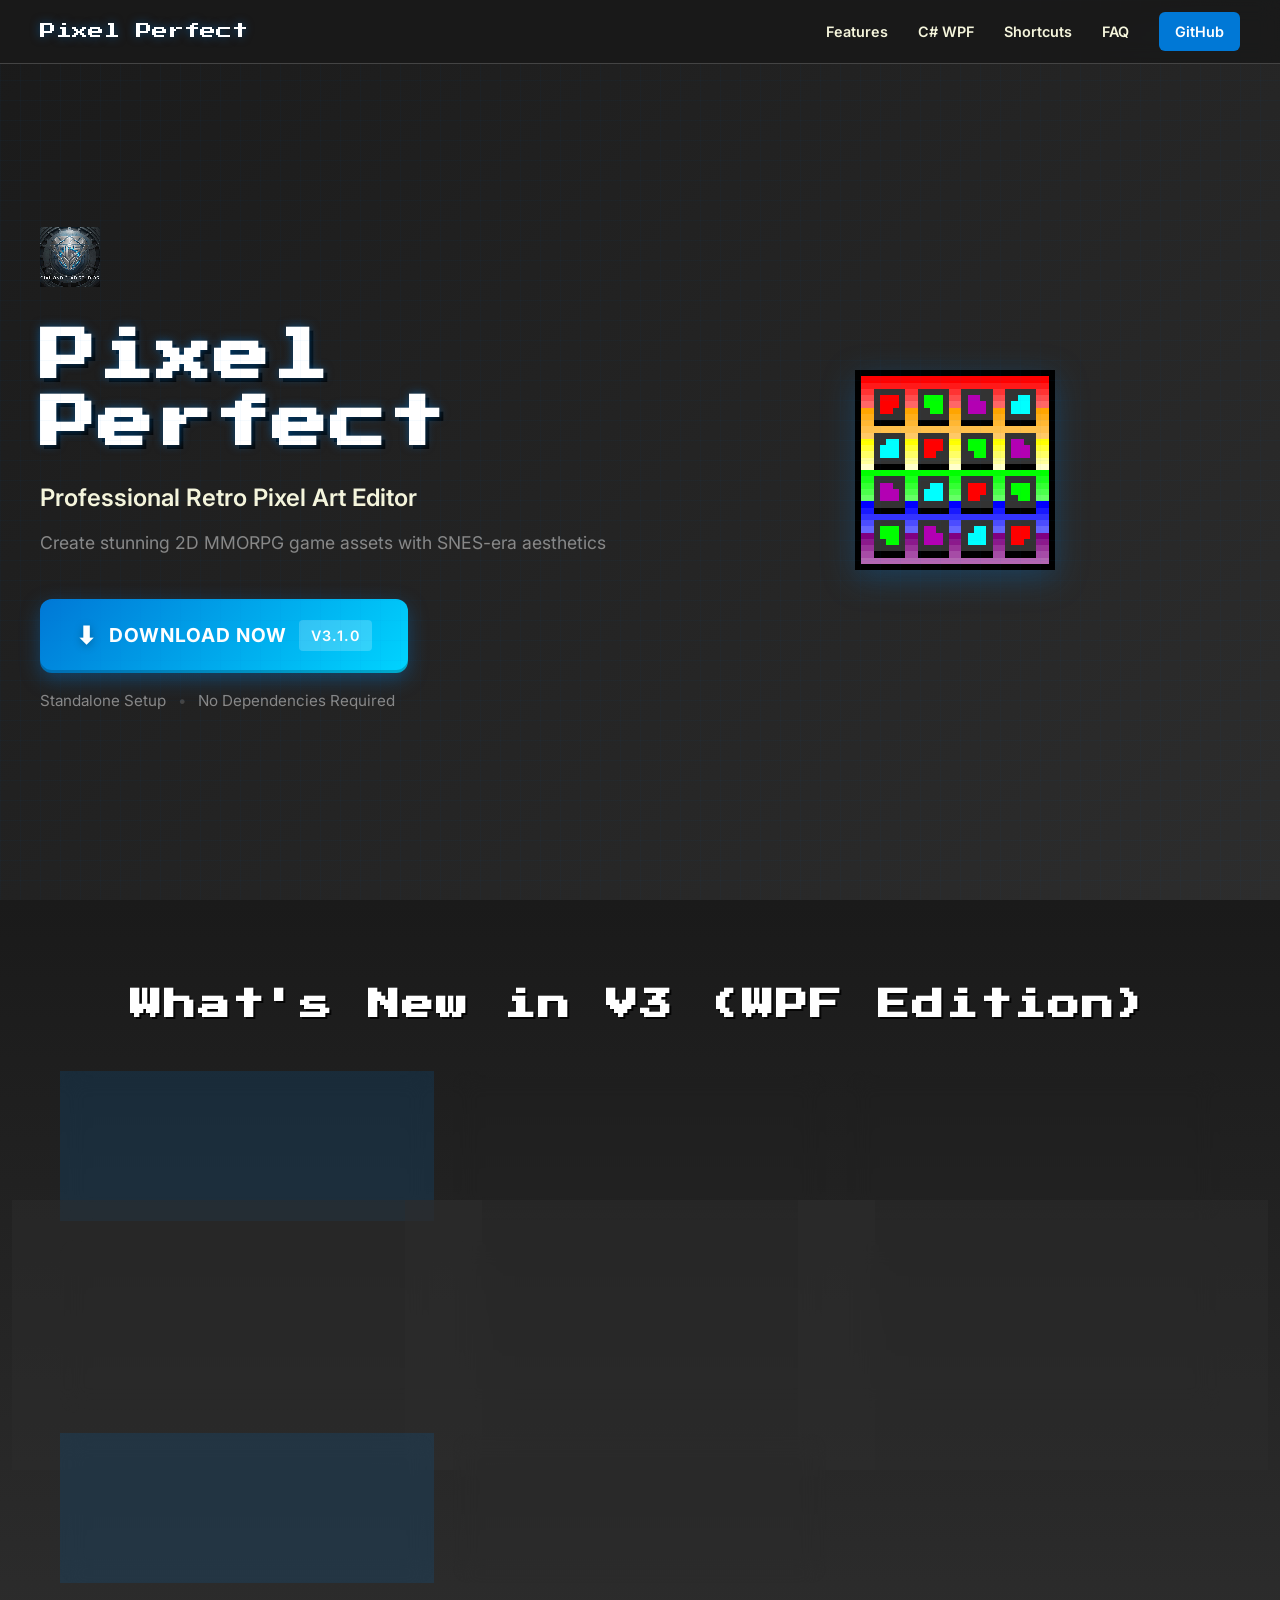
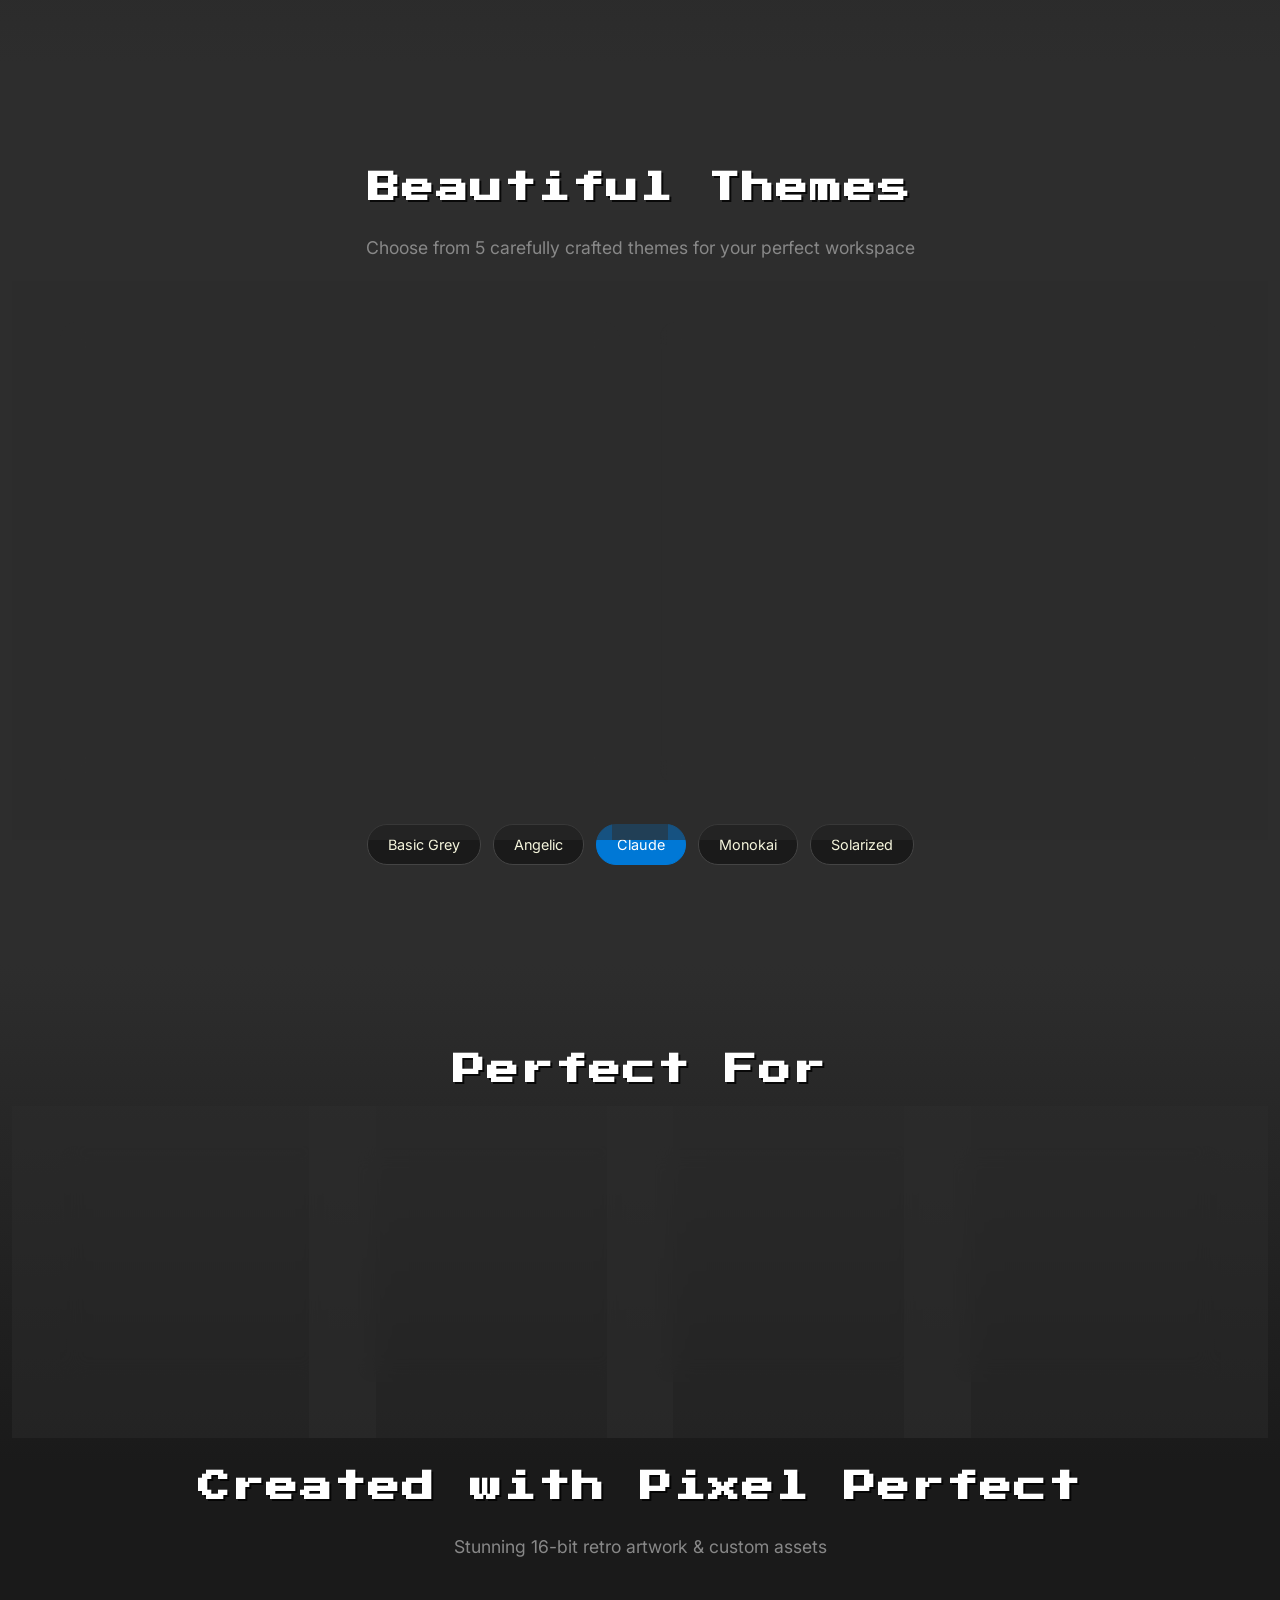
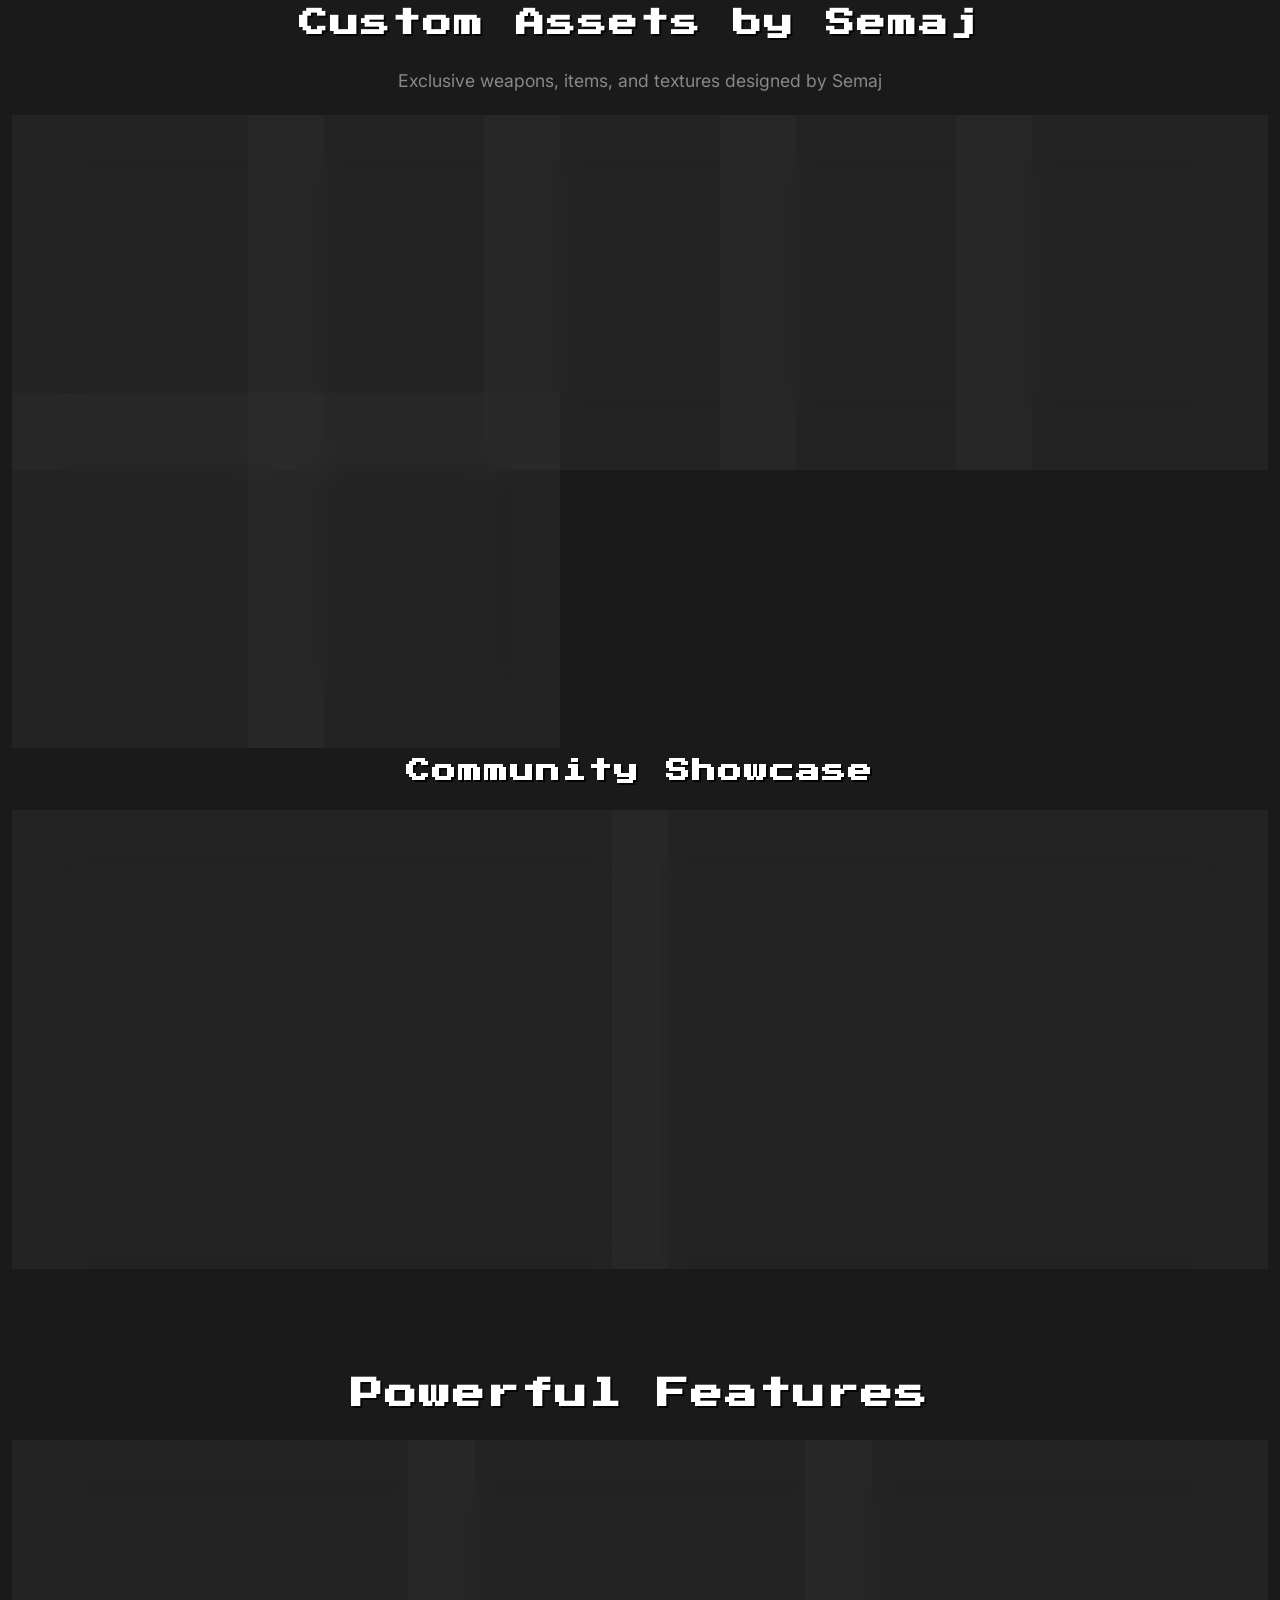
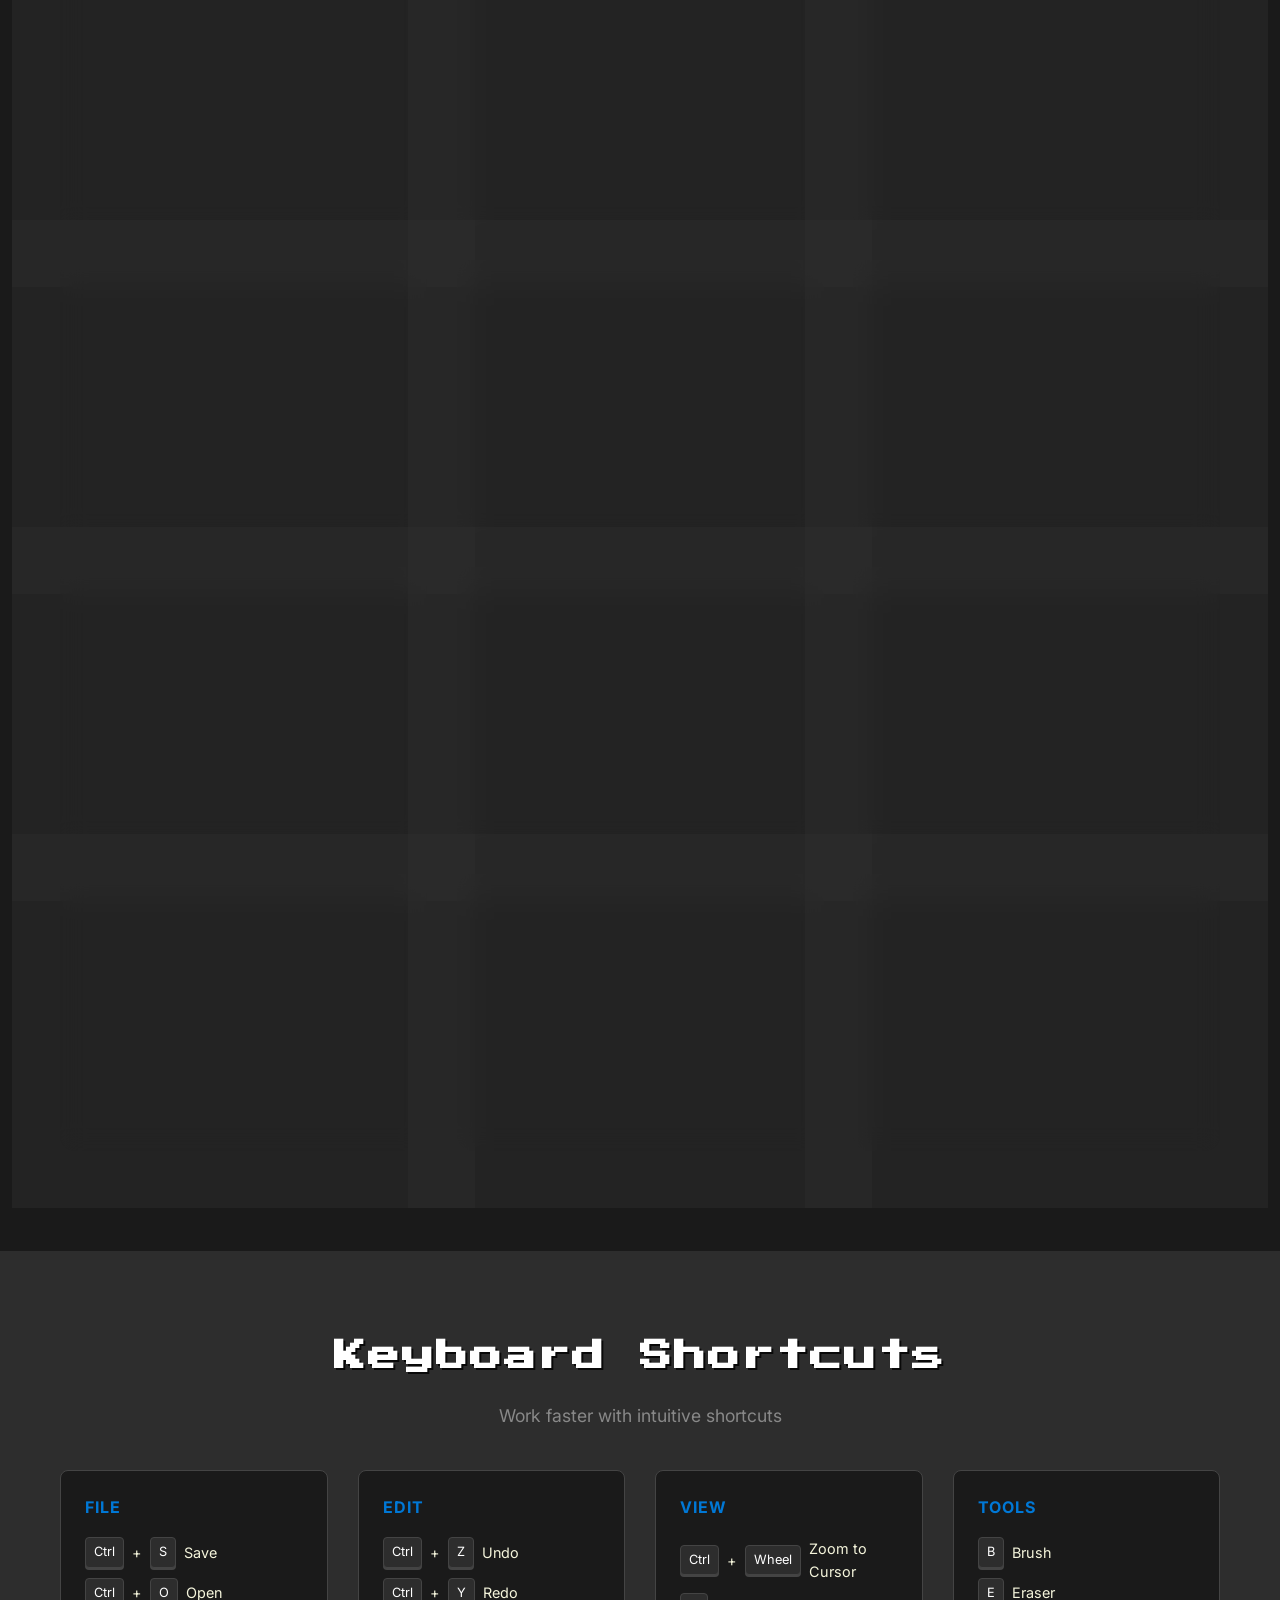
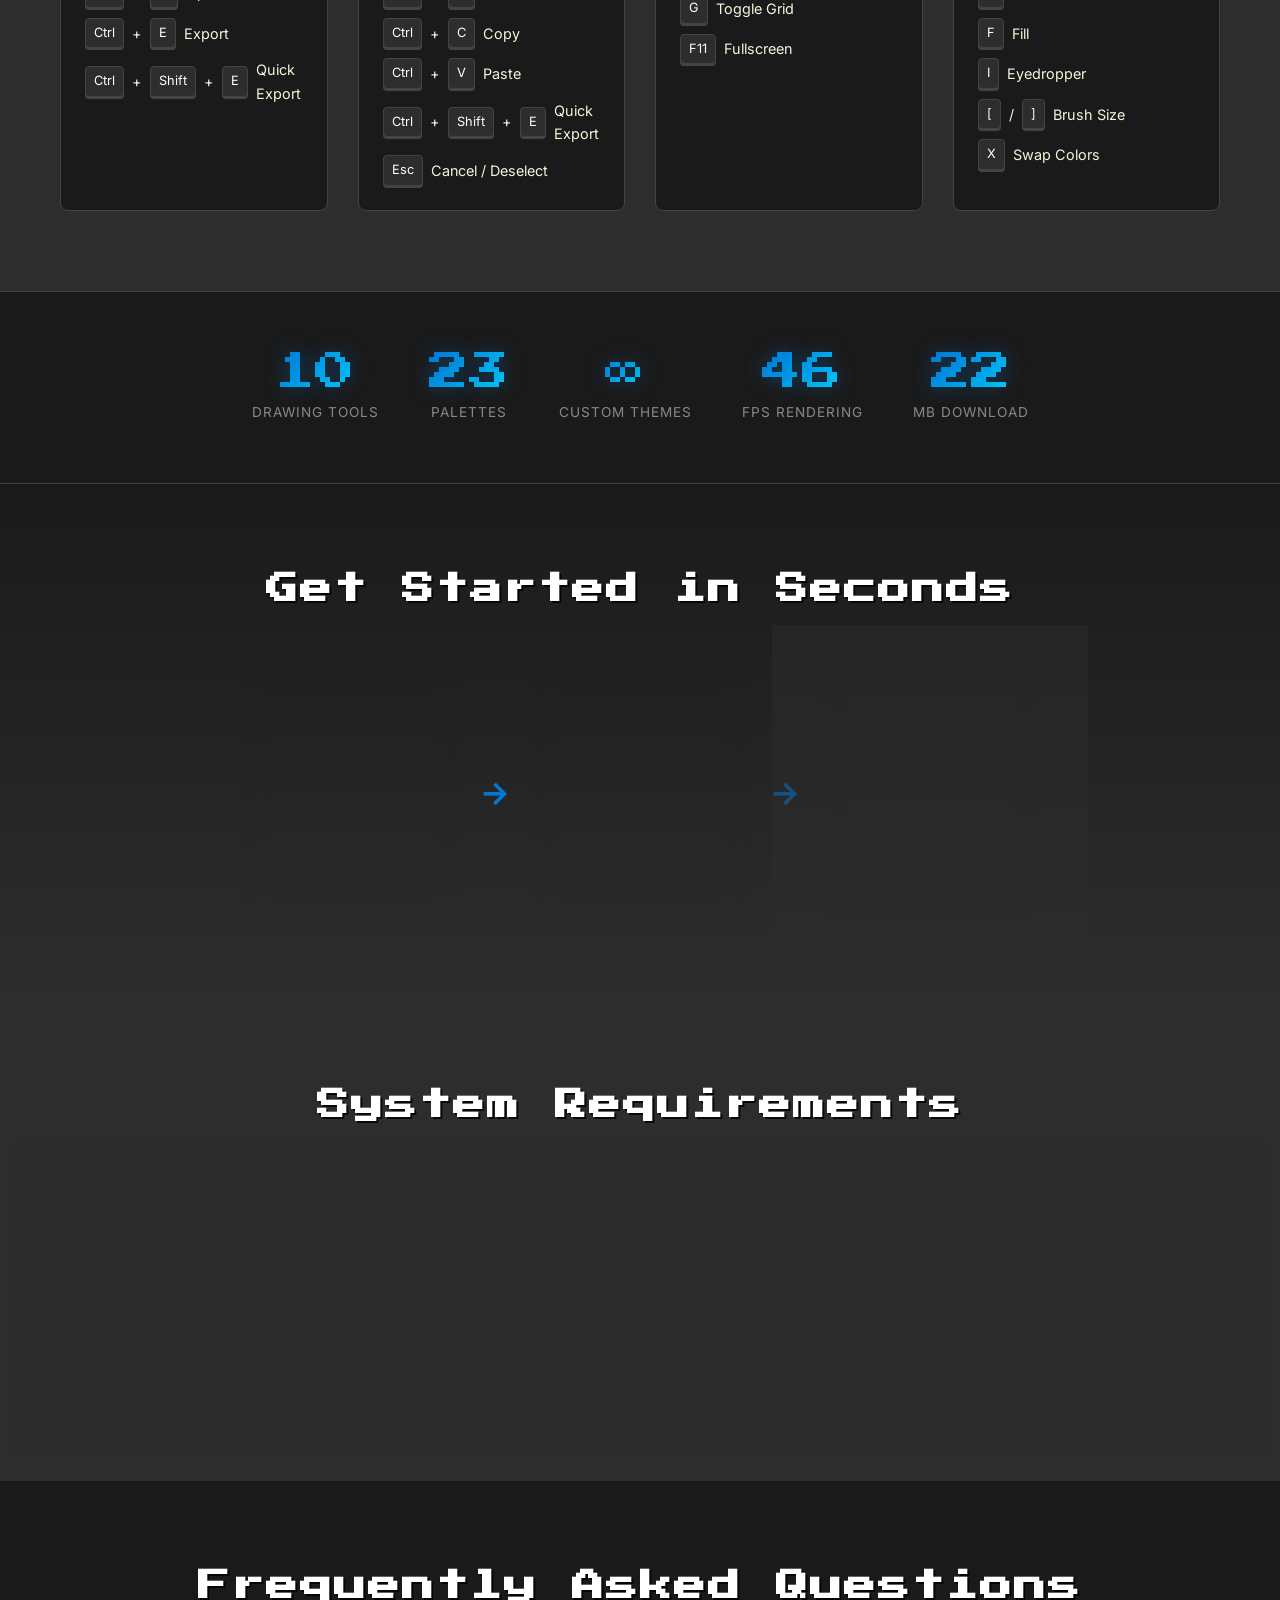
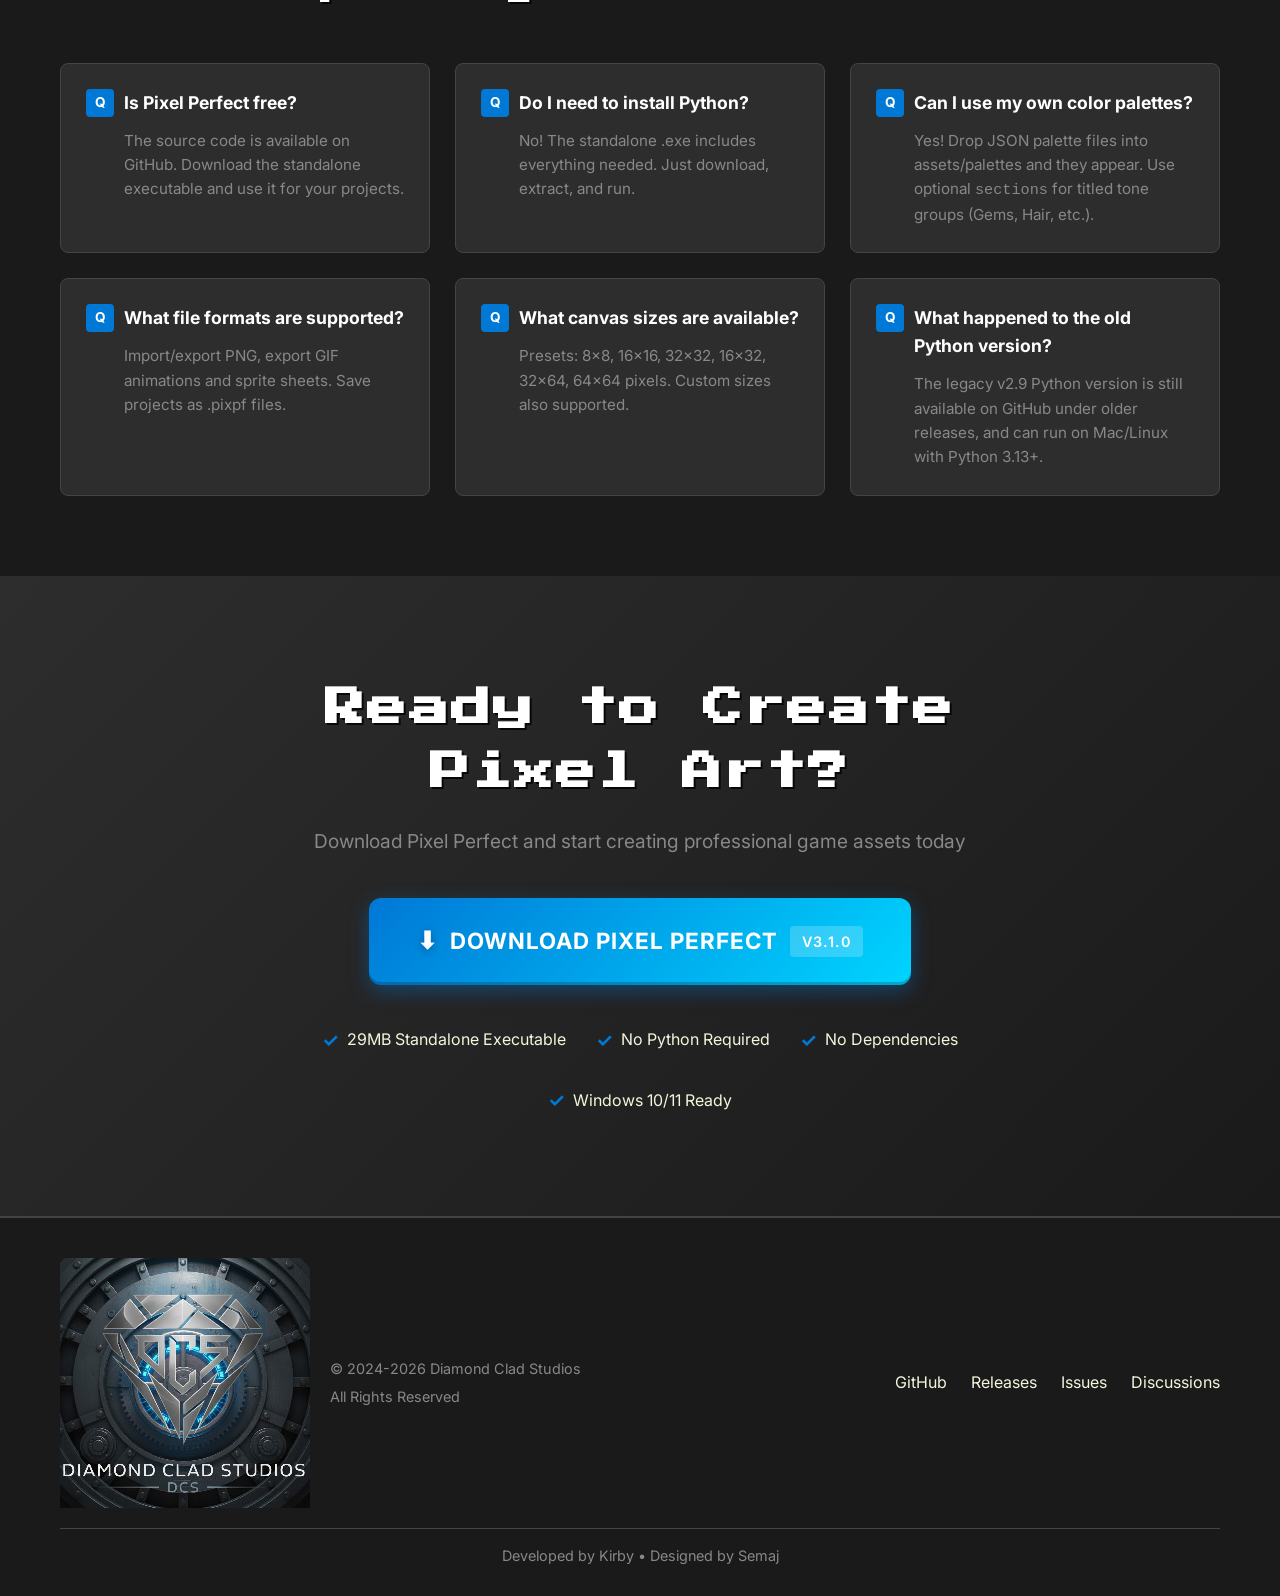
<file: index.html>
<!DOCTYPE html>
<html lang="en">

<head>
    <meta charset="UTF-8">
    <meta name="viewport" content="width=device-width, initial-scale=1.0">
    <meta name="description"
        content="Pixel Perfect - Professional Retro Pixel Art Editor for creating 2D MMORPG game assets. Free download, no installation required.">
    <title>Pixel Perfect v3.1.0 - Professional Retro Pixel Art Editor</title>
    <link rel="icon" type="image/png" href="assets/app_icon.png">
    <link rel="preconnect" href="https://fonts.googleapis.com">
    <link rel="preconnect" href="https://fonts.gstatic.com" crossorigin>
    <link href="https://fonts.googleapis.com/css2?family=Press+Start+2P&family=Inter:wght@400;600;700&display=swap"
        rel="stylesheet">
    <link rel="stylesheet" href="styles.css">
</head>

<body>
    <!-- Navigation -->
    <nav class="navbar">
        <div class="nav-container">
            <a href="#" class="nav-logo">Pixel Perfect</a>
            <div class="nav-links">
                <a href="#features">Features</a>
                <a href="#c-wpf">C# WPF</a>
                <a href="#shortcuts">Shortcuts</a>
                <a href="#faq">FAQ</a>
                <a href="https://github.com/AfyKirby1/Pixel-Perfect" class="nav-github" target="_blank"
                    rel="noopener noreferrer">GitHub</a>
            </div>
        </div>
    </nav>

    <!-- Hero Section -->
    <section class="hero">
        <div class="hero-container">
            <div class="hero-content">
                <div class="logo-section">
                    <img src="assets/dcs.png" alt="Diamond Clad Studios" class="dcs-logo">
                </div>
                <h1 class="hero-title">Pixel Perfect</h1>
                <p class="hero-tagline">Professional Retro Pixel Art Editor</p>
                <p class="hero-subtitle">Create stunning 2D MMORPG game assets with SNES-era aesthetics</p>

                <div class="download-section">
                    <a href="https://github.com/AfyKirby1/Pixel-Perfect/releases" class="download-btn" target="_blank"
                        rel="noopener noreferrer">
                        <span class="download-icon">⬇</span>
                        <span class="download-text">Download Now</span>
                        <span class="download-badge">v3.1.0</span>
                    </a>
                    <div class="download-info">
                        <span class="file-size">Standalone Setup</span>
                        <span class="separator">•</span>
                        <span class="no-install">No Dependencies Required</span>
                    </div>
                </div>
            </div>
            <div class="hero-image">
                <img src="assets/app_icon.png" alt="Pixel Perfect Icon" class="app-icon">
            </div>
        </div>
    </section>

    <!-- What's New Section -->
    <section class="whats-new">
        <div class="container">
            <h2 class="section-title">What's New in V3 (WPF Edition)</h2>
            <div class="updates-grid">
                <div class="update-card highlight">
                    <div class="update-icon">⚡</div>
                    <div class="update-content">
                        <h3>Hardware Accelerated</h3>
                        <p>Completely rebuilt from scratch in .NET 8 / WPF for buttery-smooth 60+ FPS rendering</p>
                    </div>
                </div>
                <div class="update-card">
                    <div class="update-icon">🎨</div>
                    <div class="update-content">
                        <h3>14 Custom Themes</h3>
                        <p>Deep, fully skinned control templates for a flawless dark and light mode experience</p>
                    </div>
                </div>
                <div class="update-card">
                    <div class="update-icon">⏪</div>
                    <div class="update-content">
                        <h3>O(1) Undo Engine</h3>
                        <p>Lightning fast LinkedList-backed history with state compression and transaction support</p>
                    </div>
                </div>
                <div class="update-card">
                    <div class="update-content">
                        <span class="update-icon">🛠️</span>
                        <h3>Advanced Toolset</h3>
                        <p>Scanline flood-fills, integer-math circles, non-destructive moving, and fluid previews</p>
                    </div>
                </div>
                <div class="update-card">
                    <div class="update-icon">⚙️</div>
                    <div class="update-content">
                        <h3>Quality of Life</h3>
                        <p>Recent Colors, 16 sectioned palettes, Settings Panel, and Quick Export</p>
                    </div>
                </div>
                <div class="update-card">
                    <div class="update-icon">🪟</div>
                    <div class="update-content">
                        <h3>Native Windows Experience</h3>
                        <p>Ditching standard chrome for absolute aesthetic perfection on Windows 10 & 11</p>
                    </div>
                </div>
                <div class="update-card highlight">
                    <div class="update-icon">🪙</div>
                    <div class="update-content">
                        <h3>3D Voxel Tokenizer</h3>
                        <p>Instantly visualize your art as an interactive, spinning 3D voxel token</p>
                    </div>
                </div>
                <div class="update-card">
                    <div class="update-icon">🖼️</div>
                    <div class="update-content">
                        <h3>Reference Overlay</h3>
                        <p>Load scaleable, transparent reference images to trace and perfectly match proportions</p>
                    </div>
                </div>
            </div>
        </div>
    </section>

    <!-- Screenshots Section -->
    <section class="screenshots">
        <div class="container">
            <h2 class="section-title">Beautiful Themes</h2>
            <p class="section-subtitle">Choose from 5 carefully crafted themes for your perfect workspace</p>
            <div class="screenshots-grid">
                <div class="screenshot-card">
                    <div class="screenshot-wrapper">
                        <img src="assets/header.png" alt="Pixel Perfect - Dark Theme" class="screenshot-img">
                    </div>
                    <h3 class="screenshot-title">Dark "Basic Grey"</h3>
                    <p class="screenshot-desc">Professional workspace with dark color palette</p>
                </div>
                <div class="screenshot-card">
                    <div class="screenshot-wrapper">
                        <img src="assets/header_light.png" alt="Pixel Perfect - Light Theme" class="screenshot-img">
                    </div>
                    <h3 class="screenshot-title">Light "Angelic"</h3>
                    <p class="screenshot-desc">Elegant light interface for comfortable daytime use</p>
                </div>
            </div>
            <div class="themes-list">
                <span class="theme-tag">Basic Grey</span>
                <span class="theme-tag">Angelic</span>
                <span class="theme-tag highlight">Claude</span>
                <span class="theme-tag">Monokai</span>
                <span class="theme-tag">Solarized</span>
            </div>


        </div>
    </section>

    <!-- Perfect For Section -->
    <section class="perfect-for">
        <div class="container">
            <h2 class="section-title">Perfect For</h2>
            <div class="audience-grid">
                <div class="audience-card">
                    <div class="audience-icon">🎮</div>
                    <h3>Game Developers</h3>
                    <p>SNES-era sprites & tile-based games</p>
                </div>
                <div class="audience-card">
                    <div class="audience-icon">🎨</div>
                    <h3>Pixel Artists</h3>
                    <p>Professional tools & workflow efficiency</p>
                </div>
                <div class="audience-card">
                    <div class="audience-icon">🚀</div>
                    <h3>Indie Creators</h3>
                    <p>Fast asset creation & budget-friendly</p>
                </div>
                <div class="audience-card">
                    <div class="audience-icon">💖</div>
                    <h3>Retro Enthusiasts</h3>
                    <p>Authentic experience & classic aesthetics</p>
                </div>
            </div>
        </div>
    </section>

    <!-- Art Gallery Section -->
    <section class="gallery">
        <div class="container">
            <h2 class="section-title">Created with Pixel Perfect</h2>
            <p class="section-subtitle">Stunning 16-bit retro artwork & custom assets</p>

            <h3 class="section-title" style="font-size: 1.8rem; margin-top: 40px; color: var(--accent);">Custom Assets
                by Semaj</h3>
            <p class="section-subtitle" style="margin-bottom: 30px;">Exclusive weapons, items, and textures designed by
                Semaj</p>

            <div class="screenshots-grid"
                style="grid-template-columns: repeat(auto-fit, minmax(200px, 1fr)); gap: 20px;">
                <div class="screenshot-card">
                    <div class="screenshot-wrapper"
                        style="background:#1a1a1a; display:flex; justify-content:center; align-items:center; padding: 20px; height: 160px; border-radius: 8px;">
                        <img src="assets/Axe_1.png" alt="Battle Axe by Semaj"
                            style="max-height: 120px; image-rendering: pixelated; width: auto;">
                    </div>
                    <h3 class="screenshot-title" style="font-size: 1.1rem; margin-top: 15px;">Battle Axe</h3>
                </div>
                <div class="screenshot-card">
                    <div class="screenshot-wrapper"
                        style="background:#1a1a1a; display:flex; justify-content:center; align-items:center; padding: 20px; height: 160px; border-radius: 8px;">
                        <img src="assets/Crossbow_1.png" alt="Crossbow by Semaj"
                            style="max-height: 120px; image-rendering: pixelated; width: auto;">
                    </div>
                    <h3 class="screenshot-title" style="font-size: 1.1rem; margin-top: 15px;">Crossbow</h3>
                </div>
                <div class="screenshot-card">
                    <div class="screenshot-wrapper"
                        style="background:#1a1a1a; display:flex; justify-content:center; align-items:center; padding: 20px; height: 160px; border-radius: 8px;">
                        <img src="assets/dagger_1.png" alt="Dagger by Semaj"
                            style="max-height: 120px; image-rendering: pixelated; width: auto;">
                    </div>
                    <h3 class="screenshot-title" style="font-size: 1.1rem; margin-top: 15px;">Dagger</h3>
                </div>
                <div class="screenshot-card">
                    <div class="screenshot-wrapper"
                        style="background:#1a1a1a; display:flex; justify-content:center; align-items:center; padding: 20px; height: 160px; border-radius: 8px;">
                        <img src="assets/Health_1.png" alt="Health by Semaj"
                            style="max-height: 120px; image-rendering: pixelated; width: auto;">
                    </div>
                    <h3 class="screenshot-title" style="font-size: 1.1rem; margin-top: 15px;">Health Item</h3>
                </div>
                <div class="screenshot-card">
                    <div class="screenshot-wrapper"
                        style="background:#1a1a1a; display:flex; justify-content:center; align-items:center; padding: 20px; height: 160px; border-radius: 8px;">
                        <img src="assets/Cave_Texture_1.png" alt="Cave Texture by Semaj"
                            style="max-height: 120px; image-rendering: pixelated; width: auto;">
                    </div>
                    <h3 class="screenshot-title" style="font-size: 1.1rem; margin-top: 15px;">Cave Texture</h3>
                </div>
                <div class="screenshot-card">
                    <div class="screenshot-wrapper"
                        style="background:#1a1a1a; display:flex; justify-content:center; align-items:center; padding: 20px; height: 160px; border-radius: 8px;">
                        <img src="assets/grass_Texture_1.png" alt="Grass Texture by Semaj"
                            style="max-height: 120px; image-rendering: pixelated; width: auto;">
                    </div>
                    <h3 class="screenshot-title" style="font-size: 1.1rem; margin-top: 15px;">Grass Texture</h3>
                </div>
                <div class="screenshot-card">
                    <div class="screenshot-wrapper"
                        style="background:#1a1a1a; display:flex; justify-content:center; align-items:center; padding: 20px; height: 160px; border-radius: 8px;">
                        <img src="assets/water_texture_1.png" alt="Water Texture by Semaj"
                            style="max-height: 120px; image-rendering: pixelated; width: auto;">
                    </div>
                    <h3 class="screenshot-title" style="font-size: 1.1rem; margin-top: 15px;">Water Texture</h3>
                </div>
            </div>

            <h3 class="section-title" style="font-size: 1.5rem; margin-top: 60px;">Community Showcase</h3>
            <div class="screenshots-grid">
                <div class="screenshot-card">
                    <div class="screenshot-wrapper"
                        style="background:#1a1a1a; display:flex; justify-content:center; align-items:center; padding: 20px;">
                        <img src="assets/pixel_knight.png" alt="Retro Fantasy Knight"
                            style="max-height: 250px; image-rendering: pixelated; width: auto;">
                    </div>
                    <h3 class="screenshot-title">Fantasy Knight Sprite</h3>
                    <p class="screenshot-desc">16-bit MMORPG character asset</p>
                </div>
                <div class="screenshot-card">
                    <div class="screenshot-wrapper"
                        style="background:#1a1a1a; display:flex; justify-content:center; align-items:center; padding: 20px;">
                        <img src="assets/potion_token.png" alt="3D Potion Token"
                            style="max-height: 250px; image-rendering: pixelated; width: auto;">
                    </div>
                    <h3 class="screenshot-title">Magic Potion Item</h3>
                    <p class="screenshot-desc">Isometric preview</p>
                </div>
            </div>
        </div>
    </section>

    <!-- Features Section -->
    <section class="features" id="features">
        <div class="container">
            <h2 class="section-title">Powerful Features</h2>
            <div class="features-grid">
                <div class="feature-card">
                    <div class="feature-icon">🖌️</div>
                    <h3 class="feature-title">14 Drawing Tools</h3>
                    <p class="feature-desc">Brush, Eraser, Dither, Spray, Fill, Eyedropper, Line, Rectangle, Circle,
                        Texture, Edge, Selection, Move & Pan.</p>
                </div>
                <div class="feature-card">
                    <div class="feature-icon">🎨</div>
                    <h3 class="feature-title">30+ Game Palettes</h3>
                    <p class="feature-desc">SNES, OSRS, Curse of Aros, Heartwood, Hair Colors, Skin Tones, Gems,
                        Minerals, Ores, Crystals, Cave, Grass, Fruit & Veggies & more. Sectioned tone groups. Recent
                        Colors. Drop your own JSON palettes!</p>
                </div>
                <div class="feature-card">
                    <div class="feature-icon">📚</div>
                    <h3 class="feature-title">Layer System</h3>
                    <p class="feature-desc">Up to 10 layers with visibility, opacity, reordering, merging, and smart
                        alpha blending.</p>
                </div>
                <div class="feature-card">
                    <div class="feature-icon">🎬</div>
                    <h3 class="feature-title">Animation Timeline</h3>
                    <p class="feature-desc">4-8 frame animations with playback controls, adjustable FPS, onion skinning
                        & sprite sheet export.</p>
                </div>
                <div class="feature-card">
                    <div class="feature-icon">✂️</div>
                    <h3 class="feature-title">Selection Tools</h3>
                    <p class="feature-desc">Rectangle select, mirror, rotate 90°, copy, scale with handles.
                        Non-destructive move system.</p>
                </div>
                <div class="feature-card">
                    <div class="feature-icon">🔄</div>
                    <h3 class="feature-title">Symmetry Drawing</h3>
                    <p class="feature-desc">X/Y axis mirroring for all drawing tools. Perfect for characters and
                        symmetrical designs.</p>
                </div>
                <div class="feature-card">
                    <div class="feature-icon">💾</div>
                    <h3 class="feature-title">Export Formats</h3>
                    <p class="feature-desc">PNG (1-8× scale), GIF animations, sprite sheets with JSON metadata. Custom
                        .pixpf project format.</p>
                </div>
                <div class="feature-card">
                    <div class="feature-icon">⚡</div>
                    <h3 class="feature-title">Lightning Fast</h3>
                    <p class="feature-desc">Pillow rendering engine, NumPy vectorization, smart caching. 60fps even at
                        256×256 resolution.</p>
                </div>
                <div class="feature-card">
                    <div class="feature-icon">🪙</div>
                    <h3 class="feature-title">3D Token Preview</h3>
                    <p class="feature-desc">Instantly visualize your art as 3D voxel tokens. Rotate, light, and export
                        as spinning GIFs.</p>
                </div>
                <div class="feature-card">
                    <div class="feature-icon">🤖</div>
                    <h3 class="feature-title">Godot Ready</h3>
                    <p class="feature-desc">Export zero-spacing sprite sheets and .tres resources for immediate use in
                        Godot Engine.</p>
                </div>
                <div class="feature-card">
                    <div class="feature-icon">🖼️</div>
                    <h3 class="feature-title">Reference Panel</h3>
                    <p class="feature-desc">Load reference images (PNG/JPG/GIF) with adjustable opacity, pan, and zoom
                        interactions.</p>
                </div>
                <div class="feature-card">
                    <div class="feature-icon">📐</div>
                    <h3 class="feature-title">Massive Canvas</h3>
                    <p class="feature-desc">Support for sizes up to 256×256 pixels with smart view management and
                        auto-zoom.</p>
                </div>
            </div>
        </div>
    </section>

    <!-- Keyboard Shortcuts Section -->
    <section class="shortcuts" id="shortcuts">
        <div class="container">
            <h2 class="section-title">Keyboard Shortcuts</h2>
            <p class="section-subtitle">Work faster with intuitive shortcuts</p>
            <div class="shortcuts-grid">
                <div class="shortcut-group">
                    <h3>File</h3>
                    <div class="shortcut"><kbd>Ctrl</kbd>+<kbd>S</kbd> Save</div>
                    <div class="shortcut"><kbd>Ctrl</kbd>+<kbd>O</kbd> Open</div>
                    <div class="shortcut"><kbd>Ctrl</kbd>+<kbd>E</kbd> Export</div>
                    <div class="shortcut"><kbd>Ctrl</kbd>+<kbd>Shift</kbd>+<kbd>E</kbd> Quick Export</div>
                </div>
                <div class="shortcut-group">
                    <h3>Edit</h3>
                    <div class="shortcut"><kbd>Ctrl</kbd>+<kbd>Z</kbd> Undo</div>
                    <div class="shortcut"><kbd>Ctrl</kbd>+<kbd>Y</kbd> Redo</div>
                    <div class="shortcut"><kbd>Ctrl</kbd>+<kbd>C</kbd> Copy</div>
                    <div class="shortcut"><kbd>Ctrl</kbd>+<kbd>V</kbd> Paste</div>
                    <div class="shortcut"><kbd>Ctrl</kbd>+<kbd>Shift</kbd>+<kbd>E</kbd> Quick Export</div>
                    <div class="shortcut"><kbd>Esc</kbd> Cancel / Deselect</div>
                </div>
                <div class="shortcut-group">
                    <h3>View</h3>
                    <div class="shortcut"><kbd>Ctrl</kbd>+<kbd>Wheel</kbd> Zoom to Cursor</div>
                    <div class="shortcut"><kbd>G</kbd> Toggle Grid</div>
                    <div class="shortcut"><kbd>F11</kbd> Fullscreen</div>
                </div>
                <div class="shortcut-group">
                    <h3>Tools</h3>
                    <div class="shortcut"><kbd>B</kbd> Brush</div>
                    <div class="shortcut"><kbd>E</kbd> Eraser</div>
                    <div class="shortcut"><kbd>F</kbd> Fill</div>
                    <div class="shortcut"><kbd>I</kbd> Eyedropper</div>
                    <div class="shortcut"><kbd>[</kbd>/<kbd>]</kbd> Brush Size</div>
                    <div class="shortcut"><kbd>X</kbd> Swap Colors</div>
                </div>
            </div>
        </div>
    </section>

    <!-- Stats Section -->
    <section class="stats">
        <div class="container">
            <div class="stats-grid">
                <div class="stat-item">
                    <span class="stat-number">14</span>
                    <span class="stat-label">Drawing Tools</span>
                </div>
                <div class="stat-item">
                    <span class="stat-number">30</span>
                    <span class="stat-label">Palettes</span>
                </div>
                <div class="stat-item">
                    <span class="stat-number">∞</span>
                    <span class="stat-label">Custom Themes</span>
                </div>
                <div class="stat-item">
                    <span class="stat-number">60</span>
                    <span class="stat-label">FPS Rendering</span>
                </div>
                <div class="stat-item">
                    <span class="stat-number">29</span>
                    <span class="stat-label">MB Download</span>
                </div>
            </div>
        </div>
    </section>

    <!-- Quick Start Section -->
    <section class="quick-start">
        <div class="container">
            <h2 class="section-title">Get Started in Seconds</h2>
            <div class="steps-grid">
                <div class="step-card">
                    <div class="step-number">1</div>
                    <h3>Download</h3>
                    <p>Get the 29MB standalone executable from GitHub releases</p>
                </div>
                <div class="step-arrow">→</div>
                <div class="step-card">
                    <div class="step-number">2</div>
                    <h3>Extract</h3>
                    <p>Unzip the folder (includes EXE + assets + palettes)</p>
                </div>
                <div class="step-arrow">→</div>
                <div class="step-card">
                    <div class="step-number">3</div>
                    <h3>Create</h3>
                    <p>Double-click PixelPerfect.exe and start drawing your masterpiece!</p>
                </div>
            </div>
        </div>
    </section>

    <!-- System Requirements Section -->
    <section class="requirements">
        <div class="container">
            <h2 class="section-title">System Requirements</h2>
            <div class="requirements-grid">
                <div class="requirement-card">
                    <div class="requirement-icon">💻</div>
                    <h3>Operating System</h3>
                    <p>Windows 10 or Windows 11 (64-bit)</p>
                </div>
                <div class="requirement-card">
                    <div class="requirement-icon">🧠</div>
                    <h3>Memory</h3>
                    <p>2GB RAM minimum (4GB recommended)</p>
                </div>
                <div class="requirement-card">
                    <div class="requirement-icon">💾</div>
                    <h3>Storage</h3>
                    <p>50MB free disk space</p>
                </div>
                <div class="requirement-card">
                    <div class="requirement-icon">🖥️</div>
                    <h3>Display</h3>
                    <p>1280×720 minimum resolution</p>
                </div>
            </div>
        </div>
    </section>

    <!-- FAQ Section -->
    <section class="faq" id="faq">
        <div class="container">
            <h2 class="section-title">Frequently Asked Questions</h2>
            <div class="faq-grid">
                <div class="faq-item">
                    <h3 class="faq-question">Is Pixel Perfect free?</h3>
                    <p class="faq-answer">The source code is available on GitHub. Download the standalone executable and
                        use it for your projects.</p>
                </div>
                <div class="faq-item">
                    <h3 class="faq-question">Do I need to install Python?</h3>
                    <p class="faq-answer">No! The standalone .exe includes everything needed. Just download, extract,
                        and run.</p>
                </div>
                <div class="faq-item">
                    <h3 class="faq-question">Can I use my own color palettes?</h3>
                    <p class="faq-answer">Yes! Drop JSON palette files into assets/palettes and they appear. Use
                        optional <code>sections</code> for titled tone groups (Gems, Hair, etc.).</p>
                </div>
                <div class="faq-item">
                    <h3 class="faq-question">What file formats are supported?</h3>
                    <p class="faq-answer">Import/export PNG, export GIF animations and sprite sheets. Save projects as
                        .pixpf files.</p>
                </div>
                <div class="faq-item">
                    <h3 class="faq-question">What canvas sizes are available?</h3>
                    <p class="faq-answer">Presets: 8×8, 16×16, 32×32, 16×32, 32×64, 64×64 pixels. Custom sizes also
                        supported.</p>
                </div>
                <div class="faq-item">
                    <h3 class="faq-question">What happened to the old Python version?</h3>
                    <p class="faq-answer">The legacy v2.9 Python version is still available on GitHub under older
                        releases, and can run on Mac/Linux with Python 3.13+.
                    </p>
                </div>
            </div>
        </div>
    </section>

    <!-- Download CTA Section -->
    <section class="download-cta">
        <div class="container">
            <div class="cta-content">
                <h2 class="cta-title">Ready to Create Pixel Art?</h2>
                <p class="cta-subtitle">Download Pixel Perfect and start creating professional game assets today</p>
                <a href="https://github.com/AfyKirby1/Pixel-Perfect/releases" class="download-btn large" target="_blank"
                    rel="noopener noreferrer">
                    <span class="download-icon">⬇</span>
                    <span class="download-text">Download Pixel Perfect</span>
                    <span class="download-badge">v3.1.0</span>
                </a>
                <div class="cta-features">
                    <div class="cta-feature">
                        <span class="check-icon">✓</span>
                        <span>29MB Standalone Executable</span>
                    </div>
                    <div class="cta-feature">
                        <span class="check-icon">✓</span>
                        <span>No Python Required</span>
                    </div>
                    <div class="cta-feature">
                        <span class="check-icon">✓</span>
                        <span>No Dependencies</span>
                    </div>
                    <div class="cta-feature">
                        <span class="check-icon">✓</span>
                        <span>Windows 10/11 Ready</span>
                    </div>
                </div>
            </div>
        </div>
    </section>

    <!-- Footer -->
    <footer class="footer">
        <div class="container">
            <div class="footer-content">
                <div class="footer-brand">
                    <img src="assets/dcs.png" alt="Diamond Clad Studios" class="footer-logo">
                    <div class="footer-text-wrapper">
                        <p class="footer-text">© 2024-2026 Diamond Clad Studios</p>
                        <p class="footer-text">All Rights Reserved</p>
                    </div>
                </div>
                <div class="footer-links">
                    <a href="https://github.com/AfyKirby1/Pixel-Perfect" class="footer-link" target="_blank"
                        rel="noopener noreferrer">GitHub</a>
                    <a href="https://github.com/AfyKirby1/Pixel-Perfect/releases" class="footer-link" target="_blank"
                        rel="noopener noreferrer">Releases</a>
                    <a href="https://github.com/AfyKirby1/Pixel-Perfect/issues" class="footer-link" target="_blank"
                        rel="noopener noreferrer">Issues</a>
                    <a href="https://github.com/AfyKirby1/Pixel-Perfect/discussions" class="footer-link" target="_blank"
                        rel="noopener noreferrer">Discussions</a>
                </div>
            </div>
            <div class="footer-credits">
                <p>Developed by Kirby • Designed by Semaj</p>
            </div>
        </div>
    </footer>

    <script src="script.js"></script>
</body>

</html>
</file>
<file: styles.css>
/* Reset and Base Styles */
* {
    margin: 0;
    padding: 0;
    box-sizing: border-box;
}

:root {
    --bg-primary: #1a1a1a;
    --bg-secondary: #2d2d2d;
    --accent-blue: #0078D6;
    --accent-blue-hover: #005a9e;
    --text-primary: #ffffff;
    --text-secondary: #f5f5dc;
    --text-muted: #888888;
    --border-color: #444444;
    --pixel-size: 4px;
}

body {
    font-family: 'Inter', -apple-system, BlinkMacSystemFont, 'Segoe UI', sans-serif;
    background-color: var(--bg-primary);
    color: var(--text-primary);
    line-height: 1.6;
    overflow-x: hidden;
    position: relative;
}

/* Sleek Background — Animated gradient mesh + grid */
body::before {
    content: '';
    position: fixed;
    top: 0;
    left: 0;
    width: 100%;
    height: 100%;
    background: 
        radial-gradient(ellipse 80% 50% at 20% 20%, rgba(0, 120, 214, 0.08) 0%, transparent 50%),
        radial-gradient(ellipse 60% 40% at 80% 80%, rgba(0, 212, 255, 0.06) 0%, transparent 50%),
        radial-gradient(ellipse 50% 30% at 50% 50%, rgba(120, 80, 200, 0.04) 0%, transparent 60%);
    animation: bg-pulse 12s ease-in-out infinite alternate;
    pointer-events: none;
    z-index: 0;
}

@keyframes bg-pulse {
    0% { opacity: 0.7; }
    100% { opacity: 1; }
}

/* Pixel grid overlay — subtle static mesh */
body::after {
    content: '';
    position: fixed;
    top: 0;
    left: 0;
    width: 100%;
    height: 100%;
    background-image: 
        linear-gradient(rgba(0, 120, 214, 0.035) 1px, transparent 1px),
        linear-gradient(90deg, rgba(0, 120, 214, 0.035) 1px, transparent 1px);
    background-size: 20px 20px;
    pointer-events: none;
    z-index: 0;
}

/* Navigation */
.navbar {
    position: fixed;
    top: 0;
    left: 0;
    right: 0;
    background: rgba(26, 26, 26, 0.95);
    backdrop-filter: blur(10px);
    border-bottom: 1px solid var(--border-color);
    z-index: 1000;
    padding: 12px 20px;
}

.nav-container {
    max-width: 1200px;
    margin: 0 auto;
    display: flex;
    justify-content: space-between;
    align-items: center;
}

.nav-logo {
    font-family: 'Press Start 2P', monospace;
    font-size: 1rem;
    color: var(--text-primary);
    text-decoration: none;
    text-shadow: 0 0 10px rgba(0, 120, 214, 0.5);
}

.nav-links {
    display: flex;
    gap: 30px;
    align-items: center;
}

.nav-links a {
    color: var(--text-secondary);
    text-decoration: none;
    font-size: 0.9rem;
    font-weight: 600;
    transition: color 0.3s ease;
}

.nav-links a:hover {
    color: var(--accent-blue);
}

.nav-github {
    background: var(--accent-blue);
    color: var(--text-primary) !important;
    padding: 8px 16px;
    border-radius: 6px;
    transition: background 0.3s ease !important;
}

.nav-github:hover {
    background: var(--accent-blue-hover) !important;
}

.container {
    max-width: 1200px;
    margin: 0 auto;
    padding: 0 20px;
    position: relative;
    z-index: 1;
}

/* Hero Section */
.hero {
    min-height: 100vh;
    display: flex;
    align-items: center;
    justify-content: center;
    padding: 120px 20px 80px;
    position: relative;
    background: linear-gradient(135deg, var(--bg-primary) 0%, var(--bg-secondary) 100%);
}

.hero-container {
    max-width: 1200px;
    width: 100%;
    display: grid;
    grid-template-columns: 1fr 1fr;
    gap: 60px;
    align-items: center;
}

.hero-content {
    text-align: left;
}

.logo-section {
    margin-bottom: 30px;
}

.dcs-logo {
    height: 60px;
    width: auto;
    image-rendering: pixelated;
    image-rendering: -moz-crisp-edges;
    image-rendering: crisp-edges;
}

.hero-title {
    font-family: 'Press Start 2P', monospace;
    font-size: 3.5rem;
    color: var(--text-primary);
    margin-bottom: 20px;
    text-shadow: 
        0 0 10px rgba(0, 120, 214, 0.5),
        4px 4px 0px rgba(0, 0, 0, 0.8);
    line-height: 1.2;
    letter-spacing: 2px;
}

.hero-tagline {
    font-size: 1.5rem;
    color: var(--text-secondary);
    margin-bottom: 10px;
    font-weight: 600;
}

.hero-subtitle {
    font-size: 1.1rem;
    color: var(--text-muted);
    margin-bottom: 40px;
    line-height: 1.8;
}

.download-section {
    margin-top: 40px;
}

.download-btn {
    display: inline-flex;
    align-items: center;
    gap: 12px;
    padding: 18px 36px;
    background: linear-gradient(135deg, var(--accent-blue) 0%, #00d4ff 100%);
    color: var(--text-primary);
    text-decoration: none;
    font-size: 1.2rem;
    font-weight: 700;
    border: none;
    border-radius: 12px;
    cursor: pointer;
    transition: all 0.3s cubic-bezier(0.175, 0.885, 0.32, 1.275);
    position: relative;
    box-shadow: 
        0 6px 20px rgba(0, 120, 214, 0.4),
        inset 0 -3px 0 rgba(0, 0, 0, 0.2);
    text-transform: uppercase;
    letter-spacing: 1px;
}

.download-btn:hover {
    background: linear-gradient(135deg, #00d4ff 0%, var(--accent-blue) 100%);
    transform: translateY(-3px) scale(1.02);
    box-shadow: 
        0 10px 30px rgba(0, 120, 214, 0.6),
        inset 0 -3px 0 rgba(0, 0, 0, 0.2);
}

.download-btn:active {
    transform: translateY(0);
    box-shadow: 
        0 2px 0 rgba(0, 0, 0, 0.3),
        0 4px 8px rgba(0, 120, 214, 0.3);
}

.download-btn.large {
    padding: 24px 48px;
    font-size: 1.4rem;
}

.download-icon {
    font-size: 1.5rem;
    filter: drop-shadow(0 2px 4px rgba(0, 0, 0, 0.3));
}

.download-badge {
    background: rgba(255, 255, 255, 0.2);
    padding: 4px 12px;
    border-radius: 4px;
    font-size: 0.9rem;
    font-weight: 600;
    margin-left: auto;
}

.download-info {
    display: flex;
    align-items: center;
    gap: 12px;
    margin-top: 16px;
    color: var(--text-muted);
    font-size: 0.95rem;
}

.separator {
    color: var(--border-color);
}

.hero-image {
    display: flex;
    justify-content: center;
    align-items: center;
}

.app-icon {
    width: 200px;
    height: 200px;
    image-rendering: pixelated;
    image-rendering: -moz-crisp-edges;
    image-rendering: crisp-edges;
    filter: drop-shadow(0 8px 16px rgba(0, 120, 214, 0.3));
    animation: float 3s ease-in-out infinite;
}

@keyframes float {
    0%, 100% {
        transform: translateY(0);
    }
    50% {
        transform: translateY(-10px);
    }
}

/* What's New Section */
.whats-new {
    padding: 80px 20px;
    background: linear-gradient(180deg, var(--bg-primary) 0%, var(--bg-secondary) 100%);
    position: relative;
    z-index: 1;
}

.updates-grid {
    display: grid;
    grid-template-columns: repeat(auto-fit, minmax(300px, 1fr));
    gap: 20px;
    margin-top: 40px;
}

.update-card {
    display: flex;
    align-items: flex-start;
    gap: 16px;
    padding: 24px;
    background: rgba(45, 45, 45, 0.5);
    backdrop-filter: blur(12px);
    -webkit-backdrop-filter: blur(12px);
    border: 1px solid rgba(255, 255, 255, 0.08);
    border-radius: 16px;
    transition: all 0.4s cubic-bezier(0.175, 0.885, 0.32, 1.275);
    box-shadow: 0 8px 32px rgba(0, 0, 0, 0.2);
}

.update-card:hover {
    background: rgba(0, 120, 214, 0.1);
    border-color: rgba(0, 120, 214, 0.6);
    transform: translateY(-5px) scale(1.02);
    box-shadow: 0 12px 40px rgba(0, 120, 214, 0.2);
}

.update-card.highlight {
    background: rgba(0, 120, 214, 0.15);
    border-color: rgba(0, 120, 214, 0.6);
    box-shadow: inset 0 0 20px rgba(0, 120, 214, 0.1);
}

.update-icon {
    font-size: 1.8rem;
    flex-shrink: 0;
}

.update-content h3 {
    font-size: 1.1rem;
    font-weight: 700;
    color: var(--text-primary);
    margin-bottom: 6px;
}

.update-content p {
    font-size: 0.9rem;
    color: var(--text-muted);
    line-height: 1.5;
}

/* Screenshots Section */
.screenshots {
    padding: 100px 20px;
    background: var(--bg-secondary);
    position: relative;
    z-index: 1;
}

.section-title {
    font-family: 'Press Start 2P', monospace;
    font-size: 2rem;
    text-align: center;
    margin-bottom: 20px;
    color: var(--text-primary);
    text-shadow: 2px 2px 0px rgba(0, 0, 0, 0.8);
    letter-spacing: 2px;
}

.section-subtitle {
    text-align: center;
    color: var(--text-muted);
    font-size: 1.1rem;
    margin-bottom: 40px;
}

/* Themes List */
.themes-list {
    display: flex;
    justify-content: center;
    flex-wrap: wrap;
    gap: 12px;
    margin-top: 40px;
}

.theme-tag {
    padding: 8px 20px;
    background: var(--bg-primary);
    border: 1px solid var(--border-color);
    border-radius: 20px;
    font-size: 0.9rem;
    color: var(--text-secondary);
    transition: all 0.3s ease;
}

.theme-tag:hover {
    border-color: var(--accent-blue);
    color: var(--text-primary);
}

.theme-tag.highlight {
    background: var(--accent-blue);
    border-color: var(--accent-blue);
    color: var(--text-primary);
}

/* Perfect For Section */
.perfect-for {
    padding: 80px 20px;
    background: linear-gradient(180deg, var(--bg-secondary) 0%, var(--bg-primary) 100%);
    position: relative;
    z-index: 1;
}

.audience-grid {
    display: grid;
    grid-template-columns: repeat(auto-fit, minmax(200px, 1fr));
    gap: 30px;
    margin-top: 50px;
}

.audience-card {
    text-align: center;
    padding: 30px 20px;
    background: rgba(45, 45, 45, 0.5);
    backdrop-filter: blur(12px);
    -webkit-backdrop-filter: blur(12px);
    border: 1px solid rgba(255, 255, 255, 0.08);
    border-radius: 16px;
    transition: all 0.4s cubic-bezier(0.175, 0.885, 0.32, 1.275);
    box-shadow: 0 8px 32px rgba(0, 0, 0, 0.2);
}

.audience-card:hover {
    transform: translateY(-8px) scale(1.03);
    border-color: rgba(0, 120, 214, 0.6);
    background: rgba(0, 120, 214, 0.1);
    box-shadow: 0 15px 45px rgba(0, 120, 214, 0.2);
}

.audience-icon {
    font-size: 3rem;
    margin-bottom: 15px;
}

.audience-card h3 {
    font-size: 1.2rem;
    font-weight: 700;
    color: var(--text-primary);
    margin-bottom: 8px;
}

.audience-card p {
    font-size: 0.9rem;
    color: var(--text-muted);
    line-height: 1.5;
}

/* Keyboard Shortcuts Section */
.shortcuts {
    padding: 80px 20px;
    background: var(--bg-secondary);
    position: relative;
    z-index: 1;
}

.shortcuts-grid {
    display: grid;
    grid-template-columns: repeat(auto-fit, minmax(220px, 1fr));
    gap: 30px;
    margin-top: 40px;
}

.shortcut-group {
    background: var(--bg-primary);
    border: 1px solid var(--border-color);
    border-radius: 8px;
    padding: 24px;
}

.shortcut-group h3 {
    font-size: 1rem;
    font-weight: 700;
    color: var(--accent-blue);
    margin-bottom: 16px;
    text-transform: uppercase;
    letter-spacing: 1px;
}

.shortcut {
    display: flex;
    align-items: center;
    gap: 8px;
    margin-bottom: 10px;
    font-size: 0.9rem;
    color: var(--text-secondary);
}

.shortcut:last-child {
    margin-bottom: 0;
}

kbd {
    display: inline-block;
    padding: 4px 8px;
    font-family: 'Inter', monospace;
    font-size: 0.8rem;
    background: var(--bg-secondary);
    border: 1px solid var(--border-color);
    border-radius: 4px;
    color: var(--text-primary);
    box-shadow: 0 2px 0 var(--border-color);
}

/* Stats Section */
.stats {
    padding: 60px 20px;
    background: var(--bg-primary);
    border-top: 1px solid var(--border-color);
    border-bottom: 1px solid var(--border-color);
    position: relative;
    z-index: 1;
}

.stats-grid {
    display: flex;
    justify-content: center;
    flex-wrap: wrap;
    gap: 50px;
}

.stat-item {
    display: flex;
    flex-direction: column;
    align-items: center;
    text-align: center;
}

.stat-number {
    font-family: 'Press Start 2P', monospace;
    font-size: 2.5rem;
    color: var(--accent-blue);
    text-shadow: 0 0 20px rgba(0, 120, 214, 0.4);
    line-height: 1;
}

.stat-label {
    margin-top: 10px;
    font-size: 0.85rem;
    color: var(--text-muted);
    text-transform: uppercase;
    letter-spacing: 1px;
}

/* Quick Start Section */
.quick-start {
    padding: 80px 20px;
    background: linear-gradient(180deg, var(--bg-primary) 0%, var(--bg-secondary) 100%);
    position: relative;
    z-index: 1;
}

.steps-grid {
    display: flex;
    justify-content: center;
    align-items: center;
    gap: 20px;
    margin-top: 50px;
    flex-wrap: wrap;
}

.step-card {
    text-align: center;
    padding: 30px;
    background: rgba(45, 45, 45, 0.5);
    backdrop-filter: blur(12px);
    -webkit-backdrop-filter: blur(12px);
    border: 1px solid rgba(255, 255, 255, 0.08);
    border-radius: 16px;
    width: 220px;
    transition: all 0.4s cubic-bezier(0.175, 0.885, 0.32, 1.275);
    box-shadow: 0 8px 32px rgba(0, 0, 0, 0.2);
}

.step-card:hover {
    border-color: rgba(0, 120, 214, 0.6);
    transform: translateY(-8px) scale(1.03);
    box-shadow: 0 12px 40px rgba(0, 120, 214, 0.2);
    background: rgba(0, 120, 214, 0.05);
}

.step-number {
    display: inline-flex;
    align-items: center;
    justify-content: center;
    width: 50px;
    height: 50px;
    background: var(--accent-blue);
    color: var(--text-primary);
    font-family: 'Press Start 2P', monospace;
    font-size: 1.2rem;
    border-radius: 50%;
    margin-bottom: 15px;
}

.step-card h3 {
    font-size: 1.2rem;
    font-weight: 700;
    color: var(--text-primary);
    margin-bottom: 10px;
}

.step-card p {
    font-size: 0.9rem;
    color: var(--text-muted);
    line-height: 1.5;
}

.step-arrow {
    font-size: 2rem;
    color: var(--accent-blue);
    font-weight: bold;
}

/* System Requirements Section */
.requirements {
    padding: 80px 20px;
    background: var(--bg-secondary);
    position: relative;
    z-index: 1;
}

.requirements-grid {
    display: grid;
    grid-template-columns: repeat(auto-fit, minmax(200px, 1fr));
    gap: 25px;
    margin-top: 50px;
}

.requirement-card {
    text-align: center;
    padding: 30px 20px;
    background: rgba(45, 45, 45, 0.5);
    backdrop-filter: blur(12px);
    -webkit-backdrop-filter: blur(12px);
    border: 1px solid rgba(255, 255, 255, 0.08);
    border-radius: 16px;
    transition: all 0.4s cubic-bezier(0.175, 0.885, 0.32, 1.275);
    box-shadow: 0 8px 32px rgba(0, 0, 0, 0.2);
}

.requirement-card:hover {
    border-color: rgba(0, 120, 214, 0.6);
    transform: translateY(-5px) scale(1.02);
    box-shadow: 0 12px 40px rgba(0, 120, 214, 0.2);
    background: rgba(0, 120, 214, 0.05);
}

.requirement-icon {
    font-size: 2.5rem;
    margin-bottom: 15px;
}

.requirement-card h3 {
    font-size: 1rem;
    font-weight: 700;
    color: var(--text-primary);
    margin-bottom: 8px;
}

.requirement-card p {
    font-size: 0.9rem;
    color: var(--text-muted);
}

/* FAQ Section */
.faq {
    padding: 80px 20px;
    background: var(--bg-primary);
    position: relative;
    z-index: 1;
}

.faq-grid {
    display: grid;
    grid-template-columns: repeat(auto-fit, minmax(350px, 1fr));
    gap: 25px;
    margin-top: 50px;
}

.faq-item {
    background: var(--bg-secondary);
    border: 1px solid var(--border-color);
    border-radius: 8px;
    padding: 25px;
    transition: all 0.3s ease;
}

.faq-item:hover {
    border-color: var(--accent-blue);
}

.faq-question {
    font-size: 1.1rem;
    font-weight: 700;
    color: var(--text-primary);
    margin-bottom: 12px;
    display: flex;
    align-items: flex-start;
    gap: 10px;
}

.faq-question::before {
    content: 'Q';
    display: inline-flex;
    align-items: center;
    justify-content: center;
    min-width: 28px;
    height: 28px;
    background: var(--accent-blue);
    color: var(--text-primary);
    font-size: 0.85rem;
    font-weight: 700;
    border-radius: 4px;
}

.faq-answer {
    font-size: 0.95rem;
    color: var(--text-muted);
    line-height: 1.6;
    padding-left: 38px;
}

.screenshots-grid {
    display: grid;
    grid-template-columns: repeat(auto-fit, minmax(500px, 1fr));
    gap: 40px;
    margin-top: 60px;
}

.screenshot-card {
    background: rgba(45, 45, 45, 0.5);
    backdrop-filter: blur(12px);
    -webkit-backdrop-filter: blur(12px);
    border: 1px solid rgba(255, 255, 255, 0.08);
    border-radius: 16px;
    padding: 20px;
    transition: all 0.4s cubic-bezier(0.175, 0.885, 0.32, 1.275);
    box-shadow: 0 8px 32px rgba(0, 0, 0, 0.3);
}

.screenshot-card:hover {
    transform: translateY(-8px) scale(1.02);
    box-shadow: 0 15px 45px rgba(0, 120, 214, 0.25);
    border-color: rgba(0, 120, 214, 0.6);
}

.screenshot-wrapper {
    overflow: hidden;
    border-radius: 4px;
    margin-bottom: 20px;
    background: var(--bg-secondary);
    display: flex;
    align-items: center;
    justify-content: center;
}

.screenshot-img {
    width: 100%;
    height: auto;
    display: block;
    transition: transform 0.3s ease;
    image-rendering: pixelated;
    image-rendering: -moz-crisp-edges;
    image-rendering: crisp-edges;
    object-fit: contain;
    aspect-ratio: auto;
}

.screenshot-card:hover .screenshot-img {
    transform: scale(1.05);
}

.screenshot-title {
    font-size: 1.3rem;
    font-weight: 700;
    margin-bottom: 8px;
    color: var(--text-primary);
}

.screenshot-desc {
    color: var(--text-muted);
    font-size: 1rem;
}

/* C-WPF Port card styling */
.c-wpf-grid {
    justify-content: center;
}

.c-wpf-card {
    max-width: 700px;
    margin: 0 auto;
}

.c-wpf-badges {
    display: flex;
    gap: 8px;
    margin-top: 12px;
    flex-wrap: wrap;
}

.c-wpf-badge {
    font-size: 0.75rem;
    font-weight: 700;
    padding: 6px 14px;
    border-radius: 20px;
    color: #ffffff;
    text-transform: uppercase;
    letter-spacing: 0.5px;
    box-shadow: 0 4px 10px rgba(0,0,0,0.2);
    border: none;
}

/* Features Section */
.features {
    padding: 100px 20px;
    background: var(--bg-primary);
    position: relative;
    z-index: 1;
}

.features-grid {
    display: grid;
    grid-template-columns: repeat(auto-fit, minmax(300px, 1fr));
    gap: 30px;
    margin-top: 60px;
}

.feature-card {
    background: rgba(45, 45, 45, 0.5);
    backdrop-filter: blur(12px);
    -webkit-backdrop-filter: blur(12px);
    border: 1px solid rgba(255, 255, 255, 0.08);
    border-radius: 16px;
    padding: 30px;
    text-align: center;
    transition: all 0.4s cubic-bezier(0.175, 0.885, 0.32, 1.275);
    box-shadow: 0 8px 32px rgba(0, 0, 0, 0.2);
}

.feature-card:hover {
    transform: translateY(-8px) scale(1.03);
    border-color: rgba(0, 120, 214, 0.6);
    box-shadow: 0 15px 45px rgba(0, 120, 214, 0.2);
    background: rgba(0, 120, 214, 0.05);
}

.feature-icon {
    font-size: 3rem;
    margin-bottom: 20px;
    display: block;
    filter: drop-shadow(0 2px 4px rgba(0, 0, 0, 0.3));
}

.feature-title {
    font-size: 1.3rem;
    font-weight: 700;
    margin-bottom: 12px;
    color: var(--text-primary);
}

.feature-desc {
    color: var(--text-muted);
    line-height: 1.6;
    font-size: 0.95rem;
}

/* Download CTA Section */
.download-cta {
    padding: 100px 20px;
    background: linear-gradient(135deg, var(--bg-secondary) 0%, var(--bg-primary) 100%);
    text-align: center;
    position: relative;
    z-index: 1;
}

.cta-content {
    max-width: 800px;
    margin: 0 auto;
}

.cta-title {
    font-family: 'Press Start 2P', monospace;
    font-size: 2.5rem;
    margin-bottom: 20px;
    color: var(--text-primary);
    text-shadow: 2px 2px 0px rgba(0, 0, 0, 0.8);
    letter-spacing: 2px;
}

.cta-subtitle {
    font-size: 1.2rem;
    color: var(--text-muted);
    margin-bottom: 40px;
    line-height: 1.8;
}

.cta-features {
    display: flex;
    flex-wrap: wrap;
    justify-content: center;
    gap: 30px;
    margin-top: 40px;
}

.cta-feature {
    display: flex;
    align-items: center;
    gap: 8px;
    color: var(--text-secondary);
    font-size: 1rem;
}

.check-icon {
    color: var(--accent-blue);
    font-weight: 700;
    font-size: 1.2rem;
}

/* Footer */
.footer {
    padding: 40px 20px 30px;
    background: var(--bg-primary);
    border-top: 2px solid var(--border-color);
    position: relative;
    z-index: 1;
}

.footer-content {
    display: flex;
    justify-content: space-between;
    align-items: center;
    flex-wrap: wrap;
    gap: 40px;
    margin-bottom: 20px;
}

.footer-brand {
    display: flex;
    flex-direction: row;
    align-items: center;
    gap: 20px;
}

.footer-text-wrapper {
    display: flex;
    flex-direction: column;
    gap: 5px;
}

.footer-logo {
    height: auto;
    max-height: 250px;
    width: auto;
    image-rendering: pixelated;
    image-rendering: -moz-crisp-edges;
    image-rendering: crisp-edges;
    object-fit: contain;
    flex-shrink: 0;
    margin: 0;
}

.footer-text {
    color: var(--text-muted);
    font-size: 0.9rem;
    margin: 0;
}

.footer-links {
    display: flex;
    gap: 24px;
    flex-wrap: wrap;
}

.footer-link {
    color: var(--text-secondary);
    text-decoration: none;
    font-size: 1rem;
    transition: color 0.3s ease;
}

.footer-link:hover {
    color: var(--accent-blue);
}

.footer-credits {
    text-align: center;
    padding-top: 15px;
    margin-top: 15px;
    border-top: 1px solid var(--border-color);
    color: var(--text-muted);
    font-size: 0.9rem;
    margin-bottom: 0;
}

/* Responsive Design */
@media (max-width: 968px) {
    .nav-links {
        gap: 15px;
    }

    .nav-links a:not(.nav-github) {
        display: none;
    }

    .hero-container {
        grid-template-columns: 1fr;
        text-align: center;
    }

    .hero-content {
        text-align: center;
    }

    .hero-title {
        font-size: 2.5rem;
    }

    .screenshots-grid {
        grid-template-columns: 1fr;
    }

    .features-grid {
        grid-template-columns: repeat(auto-fit, minmax(250px, 1fr));
    }

    .updates-grid {
        grid-template-columns: 1fr;
    }

    .audience-grid {
        grid-template-columns: repeat(2, 1fr);
    }

    .shortcuts-grid {
        grid-template-columns: repeat(2, 1fr);
    }

    .steps-grid {
        flex-direction: column;
    }

    .step-arrow {
        transform: rotate(90deg);
    }

    .step-card {
        width: 100%;
        max-width: 300px;
    }

    .stats-grid {
        gap: 30px;
    }

    .stat-number {
        font-size: 2rem;
    }

    .cta-title {
        font-size: 2rem;
    }

    .footer-content {
        flex-direction: column;
        text-align: center;
    }
}

@media (max-width: 640px) {
    .hero-title {
        font-size: 1.8rem;
    }

    .hero-tagline {
        font-size: 1.2rem;
    }

    .section-title {
        font-size: 1.5rem;
    }

    .download-btn {
        padding: 14px 28px;
        font-size: 1rem;
    }

    .download-btn.large {
        padding: 18px 36px;
        font-size: 1.2rem;
    }

    .cta-features {
        flex-direction: column;
        gap: 15px;
    }

    .audience-grid {
        grid-template-columns: 1fr;
    }

    .shortcuts-grid {
        grid-template-columns: 1fr;
    }

    .requirements-grid {
        grid-template-columns: repeat(2, 1fr);
    }

    .faq-grid {
        grid-template-columns: 1fr;
    }

    .stats-grid {
        gap: 25px;
    }

    .stat-number {
        font-size: 1.6rem;
    }

    .stat-label {
        font-size: 0.75rem;
    }

    .themes-list {
        gap: 8px;
    }

    .theme-tag {
        padding: 6px 14px;
        font-size: 0.8rem;
    }
}

/* Pixel Art Effects */
.pixel-border {
    border: 2px solid var(--border-color);
    box-shadow: 
        inset 0 0 0 1px rgba(255, 255, 255, 0.1),
        0 0 0 2px rgba(0, 0, 0, 0.3);
}

/* Smooth Scroll */
html {
    scroll-behavior: smooth;
}

/* Scroll margin for fixed navbar */
section[id] {
    scroll-margin-top: 70px;
}

/* Selection */
::selection {
    background: var(--accent-blue);
    color: var(--text-primary);
}

/* Badge Pulse Animation */
.download-badge {
    animation: pulse-glow 2s ease-in-out infinite;
}

@keyframes pulse-glow {
    0%, 100% {
        box-shadow: 0 0 0 0 rgba(255, 255, 255, 0.2);
    }
    50% {
        box-shadow: 0 0 8px 2px rgba(255, 255, 255, 0.3);
    }
}

/* Fade in animations */
@keyframes fadeInUp {
    from {
        opacity: 0;
        transform: translateY(20px);
    }
    to {
        opacity: 1;
        transform: translateY(0);
    }
}

.feature-card,
.update-card,
.screenshot-card {
    animation: fadeInUp 0.5s ease-out forwards;
}

.feature-card:nth-child(1) { animation-delay: 0.1s; }
.feature-card:nth-child(2) { animation-delay: 0.15s; }
.feature-card:nth-child(3) { animation-delay: 0.2s; }
.feature-card:nth-child(4) { animation-delay: 0.25s; }
.feature-card:nth-child(5) { animation-delay: 0.3s; }
.feature-card:nth-child(6) { animation-delay: 0.35s; }

.update-card:nth-child(1) { animation-delay: 0.1s; }
.update-card:nth-child(2) { animation-delay: 0.15s; }
.update-card:nth-child(3) { animation-delay: 0.2s; }
.update-card:nth-child(4) { animation-delay: 0.25s; }
.update-card:nth-child(5) { animation-delay: 0.3s; }
.update-card:nth-child(6) { animation-delay: 0.35s; }

/* Gradient text for stats */
.stat-number {
    background: linear-gradient(135deg, var(--accent-blue) 0%, #00d4ff 100%);
    -webkit-background-clip: text;
    -webkit-text-fill-color: transparent;
    background-clip: text;
}
</file>
